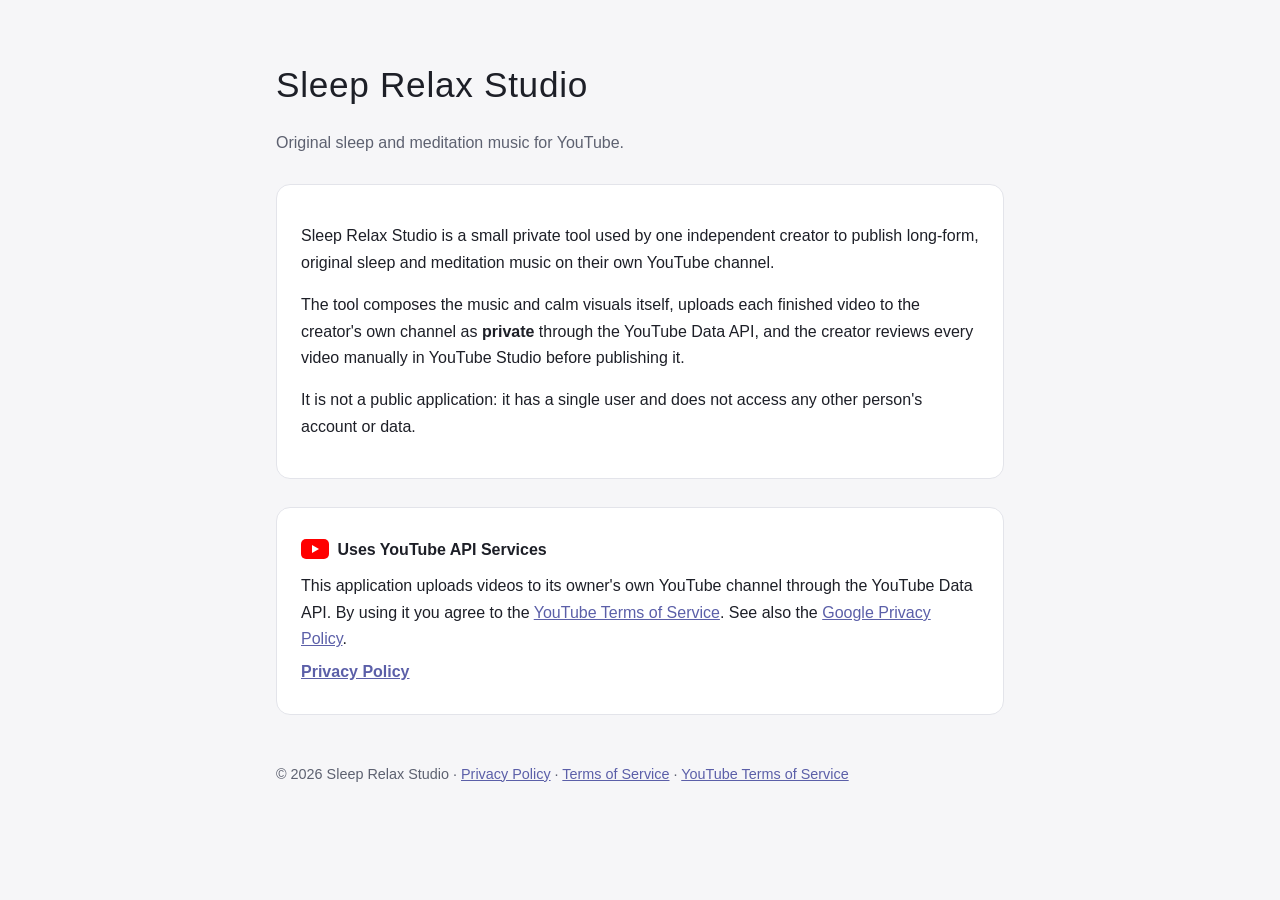
<file: index.html>
<!doctype html>
<html lang="en"><head><meta charset="utf-8"><meta name="viewport" content="width=device-width,initial-scale=1">
<title>Sleep Relax Studio</title><link rel="stylesheet" href="style.css"></head>
<body><main>
<h1>Sleep Relax Studio</h1>
<p class="muted">Original sleep and meditation music for YouTube.</p>
<div class="card">
<p>Sleep Relax Studio is a small private tool used by one independent creator to publish long-form, original sleep and meditation music on their own YouTube channel.</p>
<p>The tool composes the music and calm visuals itself, uploads each finished video to the creator's own channel as <strong>private</strong> through the YouTube Data API, and the creator reviews every video manually in YouTube Studio before publishing it.</p>
<p>It is not a public application: it has a single user and does not access any other person's account or data.</p>
</div>
<div class="card yt">
<p><span class="ytmark" aria-hidden="true"><svg viewBox="0 0 28 20" width="28" height="20"><rect width="28" height="20" rx="5" fill="#FF0000"/><path d="M11 6l7 4-7 4z" fill="#fff"/></svg></span> <strong>Uses YouTube API Services</strong></p>
<p>This application uploads videos to its owner's own YouTube channel through the YouTube Data API. By using it you agree to the <a href="https://www.youtube.com/t/terms">YouTube Terms of Service</a>. See also the <a href="https://policies.google.com/privacy">Google Privacy Policy</a>.</p>
<p><a href="privacy.html"><strong>Privacy Policy</strong></a></p>
</div>
<footer>© 2026 Sleep Relax Studio · <a href="privacy.html">Privacy Policy</a> · <a href="terms.html">Terms of Service</a> · <a href="https://www.youtube.com/t/terms">YouTube Terms of Service</a></footer>
</main></body></html>
</file>
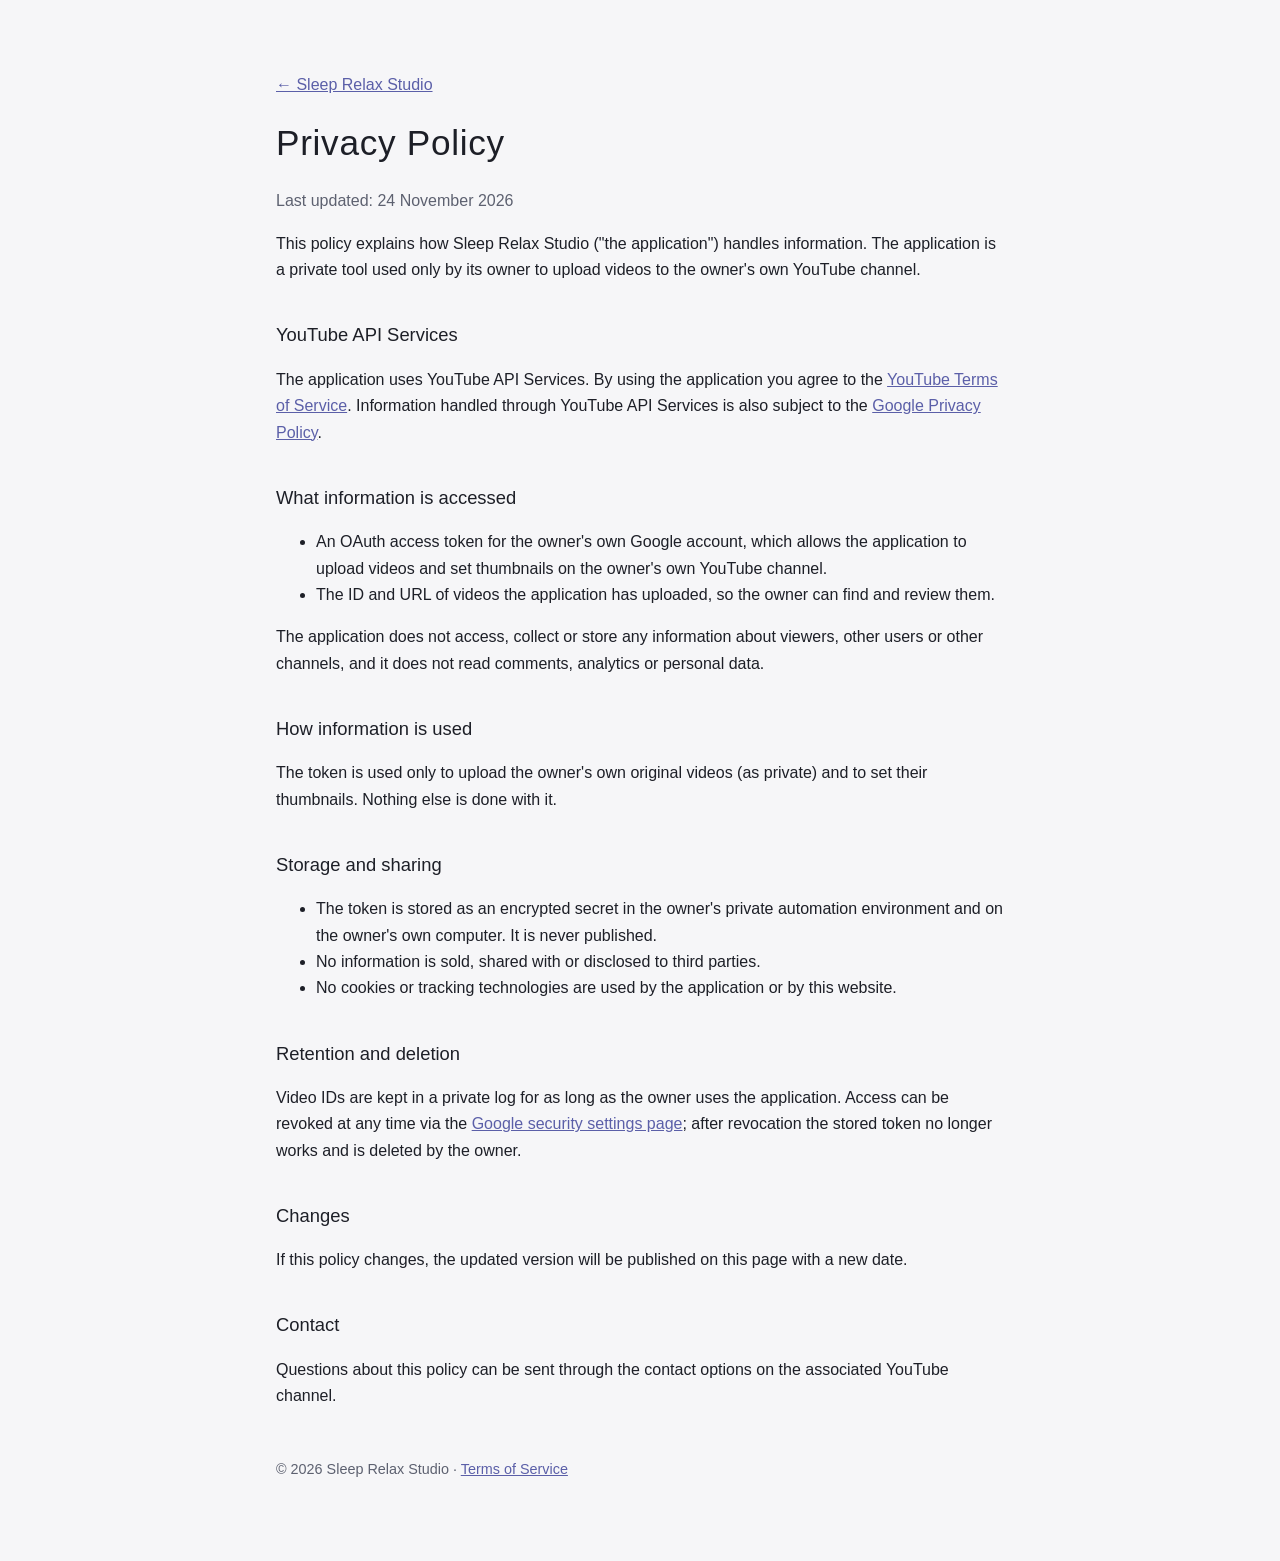
<file: privacy.html>
<!doctype html>
<html lang="en"><head><meta charset="utf-8"><meta name="viewport" content="width=device-width,initial-scale=1">
<title>Privacy Policy</title><link rel="stylesheet" href="style.css"></head>
<body><main>
<p><a href="index.html">← Sleep Relax Studio</a></p>
<h1>Privacy Policy</h1>
<p class="muted">Last updated: 24 November 2026</p>

<p>This policy explains how Sleep Relax Studio ("the application") handles information. The application is a private tool used only by its owner to upload videos to the owner's own YouTube channel.</p>

<h2>YouTube API Services</h2>
<p>The application uses YouTube API Services. By using the application you agree to the <a href="https://www.youtube.com/t/terms">YouTube Terms of Service</a>. Information handled through YouTube API Services is also subject to the <a href="https://policies.google.com/privacy">Google Privacy Policy</a>.</p>

<h2>What information is accessed</h2>
<ul>
<li>An OAuth access token for the owner's own Google account, which allows the application to upload videos and set thumbnails on the owner's own YouTube channel.</li>
<li>The ID and URL of videos the application has uploaded, so the owner can find and review them.</li>
</ul>
<p>The application does not access, collect or store any information about viewers, other users or other channels, and it does not read comments, analytics or personal data.</p>

<h2>How information is used</h2>
<p>The token is used only to upload the owner's own original videos (as private) and to set their thumbnails. Nothing else is done with it.</p>

<h2>Storage and sharing</h2>
<ul>
<li>The token is stored as an encrypted secret in the owner's private automation environment and on the owner's own computer. It is never published.</li>
<li>No information is sold, shared with or disclosed to third parties.</li>
<li>No cookies or tracking technologies are used by the application or by this website.</li>
</ul>

<h2>Retention and deletion</h2>
<p>Video IDs are kept in a private log for as long as the owner uses the application. Access can be revoked at any time via the <a href="https://security.google.com/settings/security/permissions">Google security settings page</a>; after revocation the stored token no longer works and is deleted by the owner.</p>

<h2>Changes</h2>
<p>If this policy changes, the updated version will be published on this page with a new date.</p>

<h2>Contact</h2>
<p>Questions about this policy can be sent through the contact options on the associated YouTube channel.</p>

<footer>© 2026 Sleep Relax Studio · <a href="terms.html">Terms of Service</a></footer>
</main></body></html>
</file>
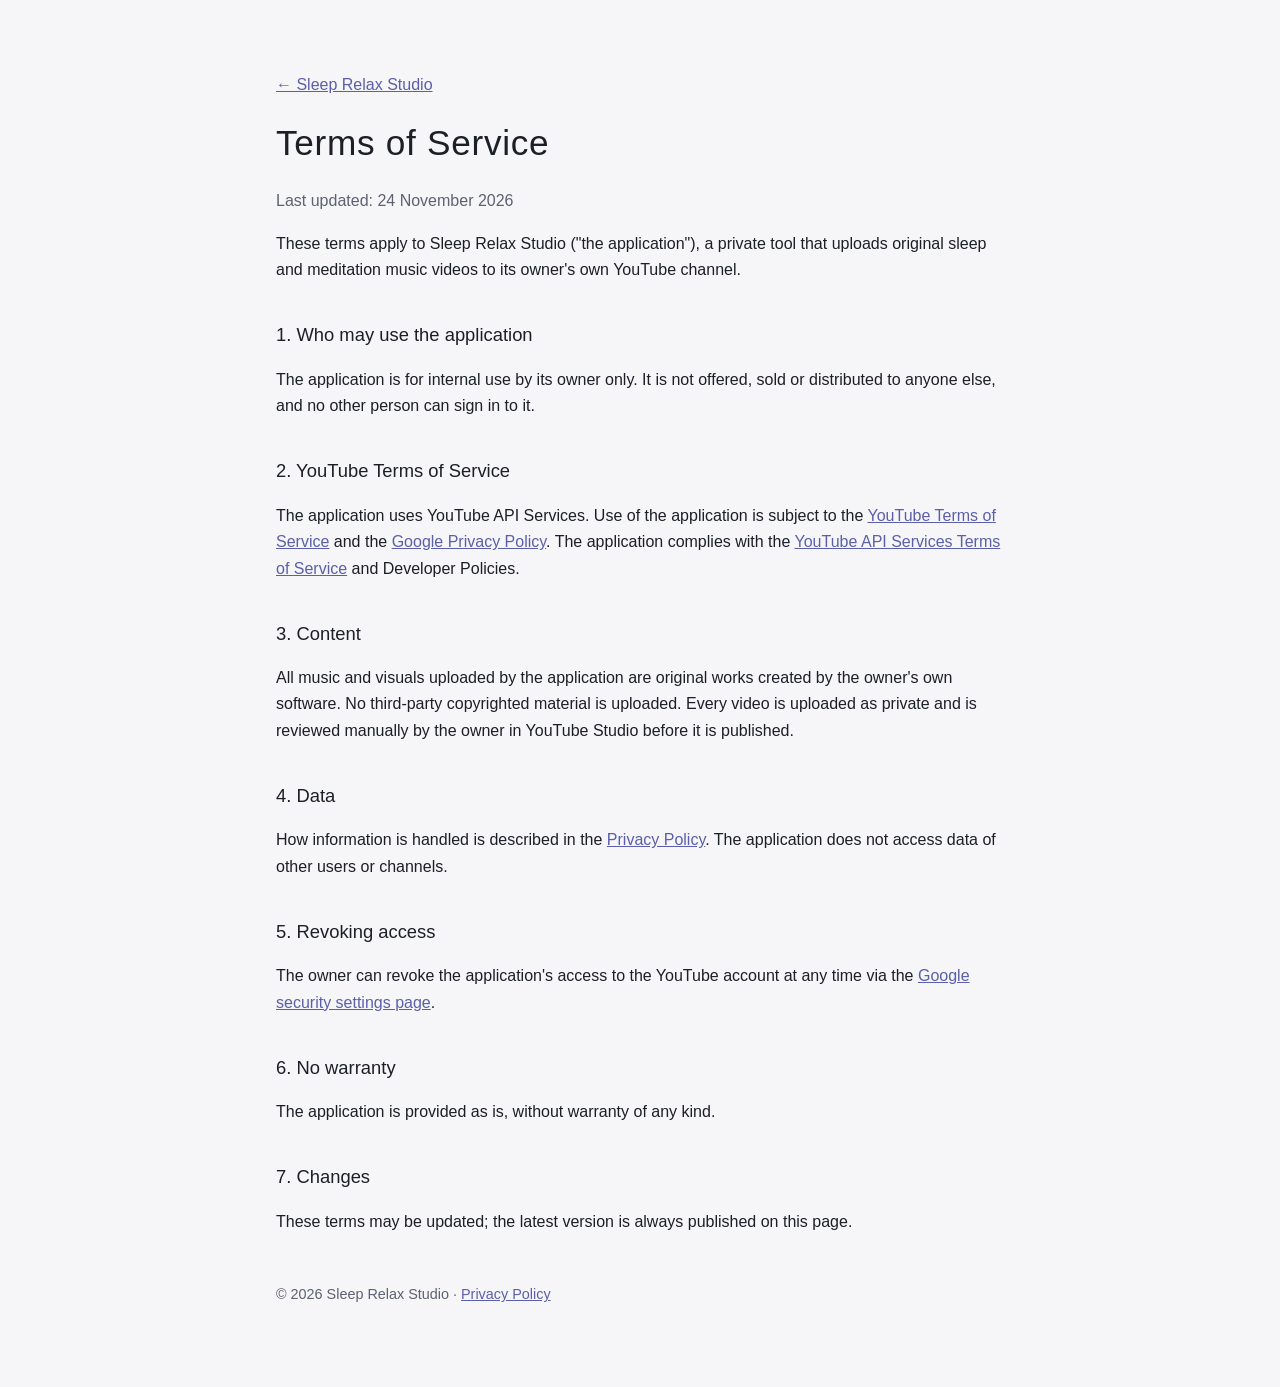
<file: terms.html>
<!doctype html>
<html lang="en"><head><meta charset="utf-8"><meta name="viewport" content="width=device-width,initial-scale=1">
<title>Terms of Service</title><link rel="stylesheet" href="style.css"></head>
<body><main>
<p><a href="index.html">← Sleep Relax Studio</a></p>
<h1>Terms of Service</h1>
<p class="muted">Last updated: 24 November 2026</p>

<p>These terms apply to Sleep Relax Studio ("the application"), a private tool that uploads original sleep and meditation music videos to its owner's own YouTube channel.</p>

<h2>1. Who may use the application</h2>
<p>The application is for internal use by its owner only. It is not offered, sold or distributed to anyone else, and no other person can sign in to it.</p>

<h2>2. YouTube Terms of Service</h2>
<p>The application uses YouTube API Services. Use of the application is subject to the <a href="https://www.youtube.com/t/terms">YouTube Terms of Service</a> and the <a href="https://policies.google.com/privacy">Google Privacy Policy</a>. The application complies with the <a href="https://developers.google.com/youtube/terms/api-services-terms-of-service">YouTube API Services Terms of Service</a> and Developer Policies.</p>

<h2>3. Content</h2>
<p>All music and visuals uploaded by the application are original works created by the owner's own software. No third-party copyrighted material is uploaded. Every video is uploaded as private and is reviewed manually by the owner in YouTube Studio before it is published.</p>

<h2>4. Data</h2>
<p>How information is handled is described in the <a href="privacy.html">Privacy Policy</a>. The application does not access data of other users or channels.</p>

<h2>5. Revoking access</h2>
<p>The owner can revoke the application's access to the YouTube account at any time via the <a href="https://security.google.com/settings/security/permissions">Google security settings page</a>.</p>

<h2>6. No warranty</h2>
<p>The application is provided as is, without warranty of any kind.</p>

<h2>7. Changes</h2>
<p>These terms may be updated; the latest version is always published on this page.</p>

<footer>© 2026 Sleep Relax Studio · <a href="privacy.html">Privacy Policy</a></footer>
</main></body></html>
</file>
<file: style.css>
:root{--bg:#f6f6f8;--fg:#1d1f27;--muted:#5d6170;--card:#fff;--line:#e3e4ea;--accent:#5b5fa8}
@media (prefers-color-scheme:dark){:root{--bg:#0d0f18;--fg:#e6e7ee;--muted:#a0a4b4;--card:#151826;--line:#262a3b;--accent:#a9acf0}}
*{box-sizing:border-box}
body{margin:0;background:var(--bg);color:var(--fg);font:16px/1.65 -apple-system,BlinkMacSystemFont,"Segoe UI",Inter,Roboto,sans-serif}
main{max-width:760px;margin:0 auto;padding:56px 16px 80px}
h1{font-weight:300;letter-spacing:.02em;font-size:2.2rem;margin:0 0 .3em}
h2{font-weight:500;font-size:1.15rem;margin:2em 0 .4em}
p,li{color:var(--fg)}
.muted{color:var(--muted)}
.card{background:var(--card);border:1px solid var(--line);border-radius:14px;padding:22px 24px;margin:28px 0}
a{color:var(--accent)}
footer{margin-top:48px;font-size:.9rem;color:var(--muted)}
.yt p{margin:.4em 0}.ytmark{display:inline-block;vertical-align:-4px;margin-right:4px}
</file>
